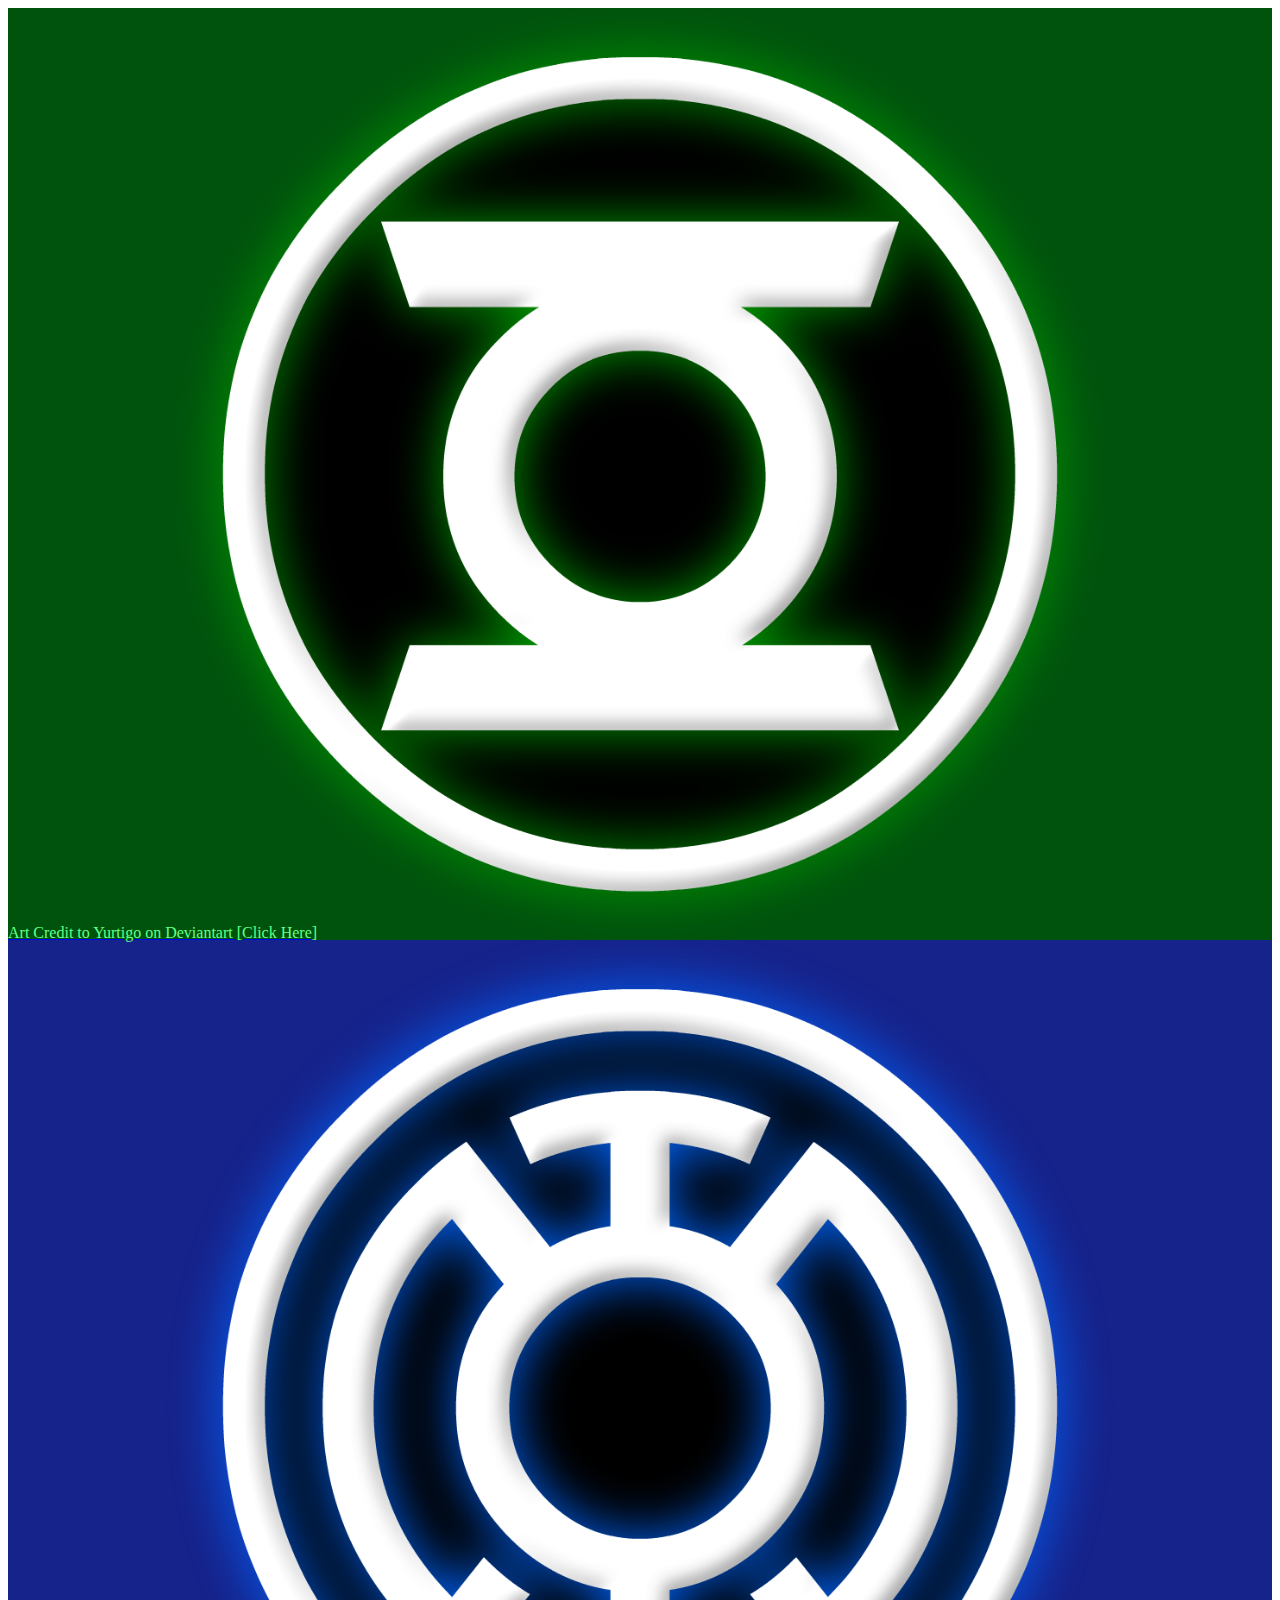
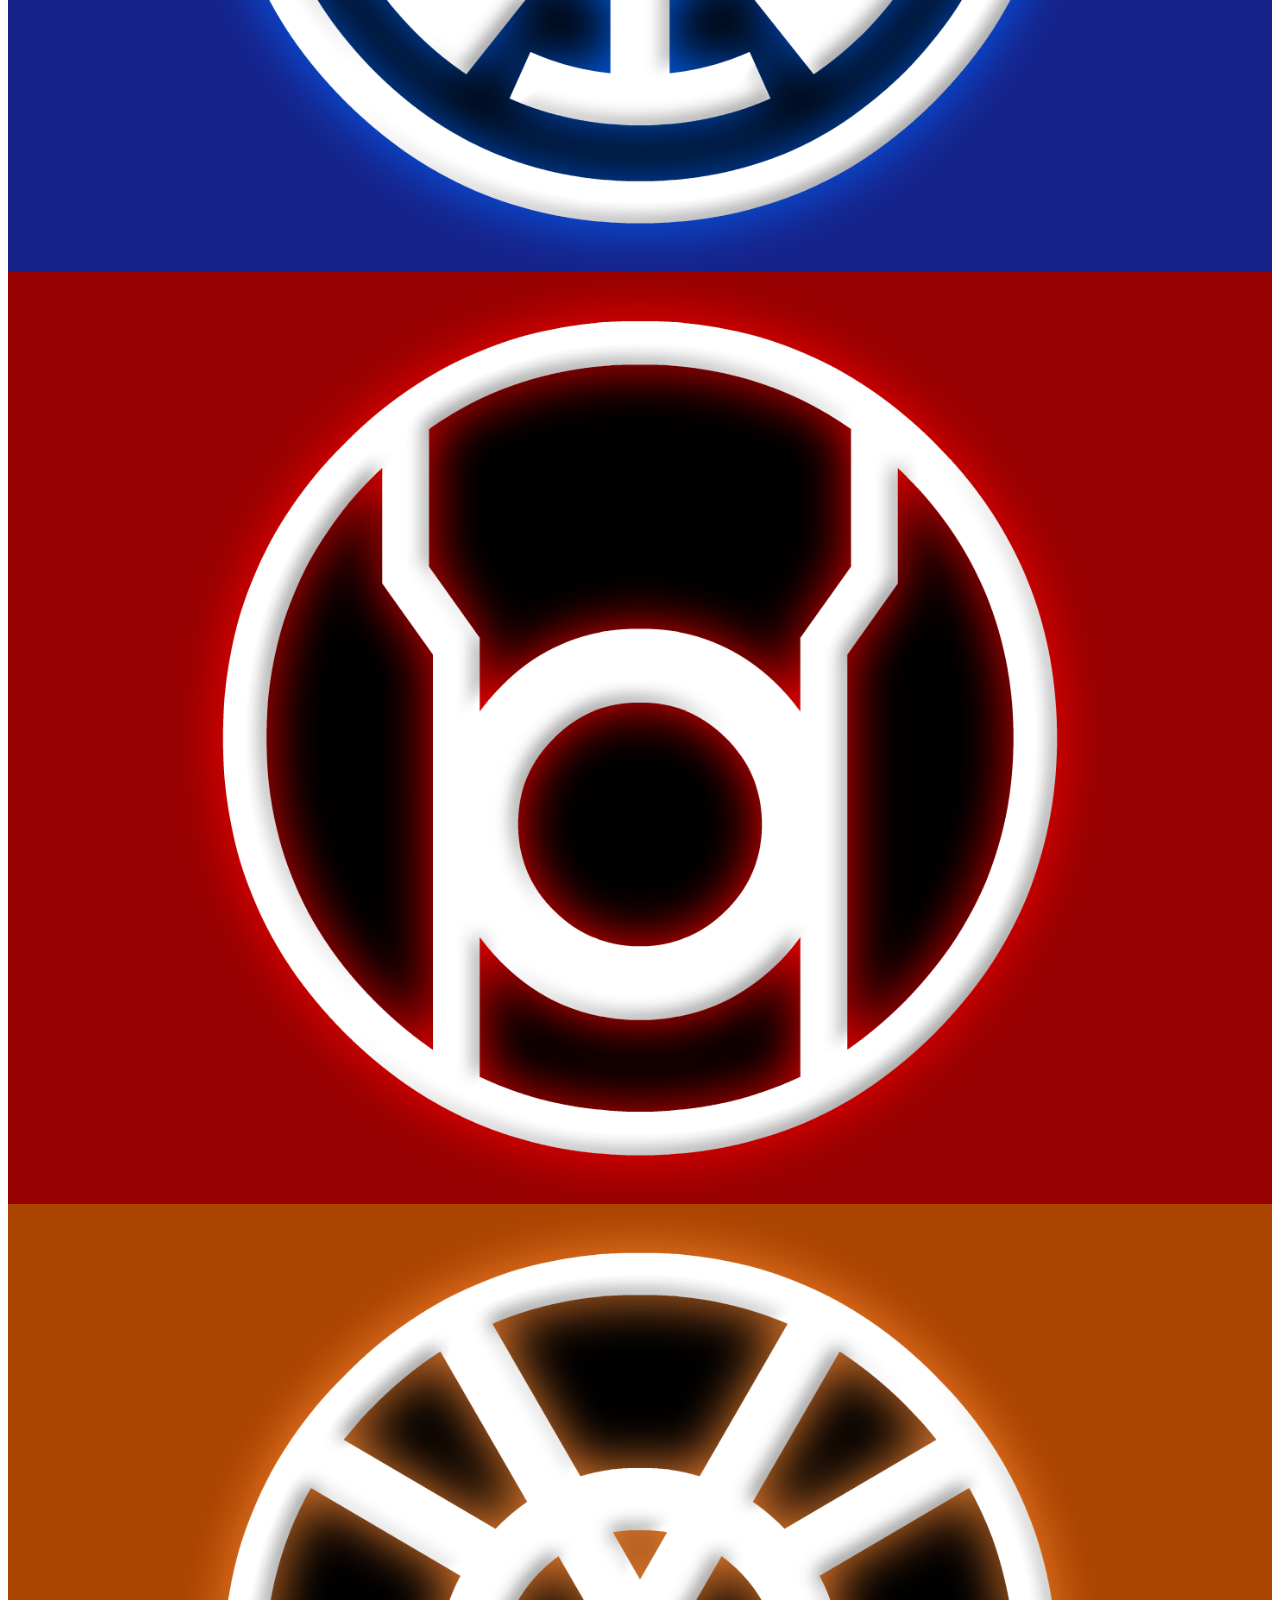
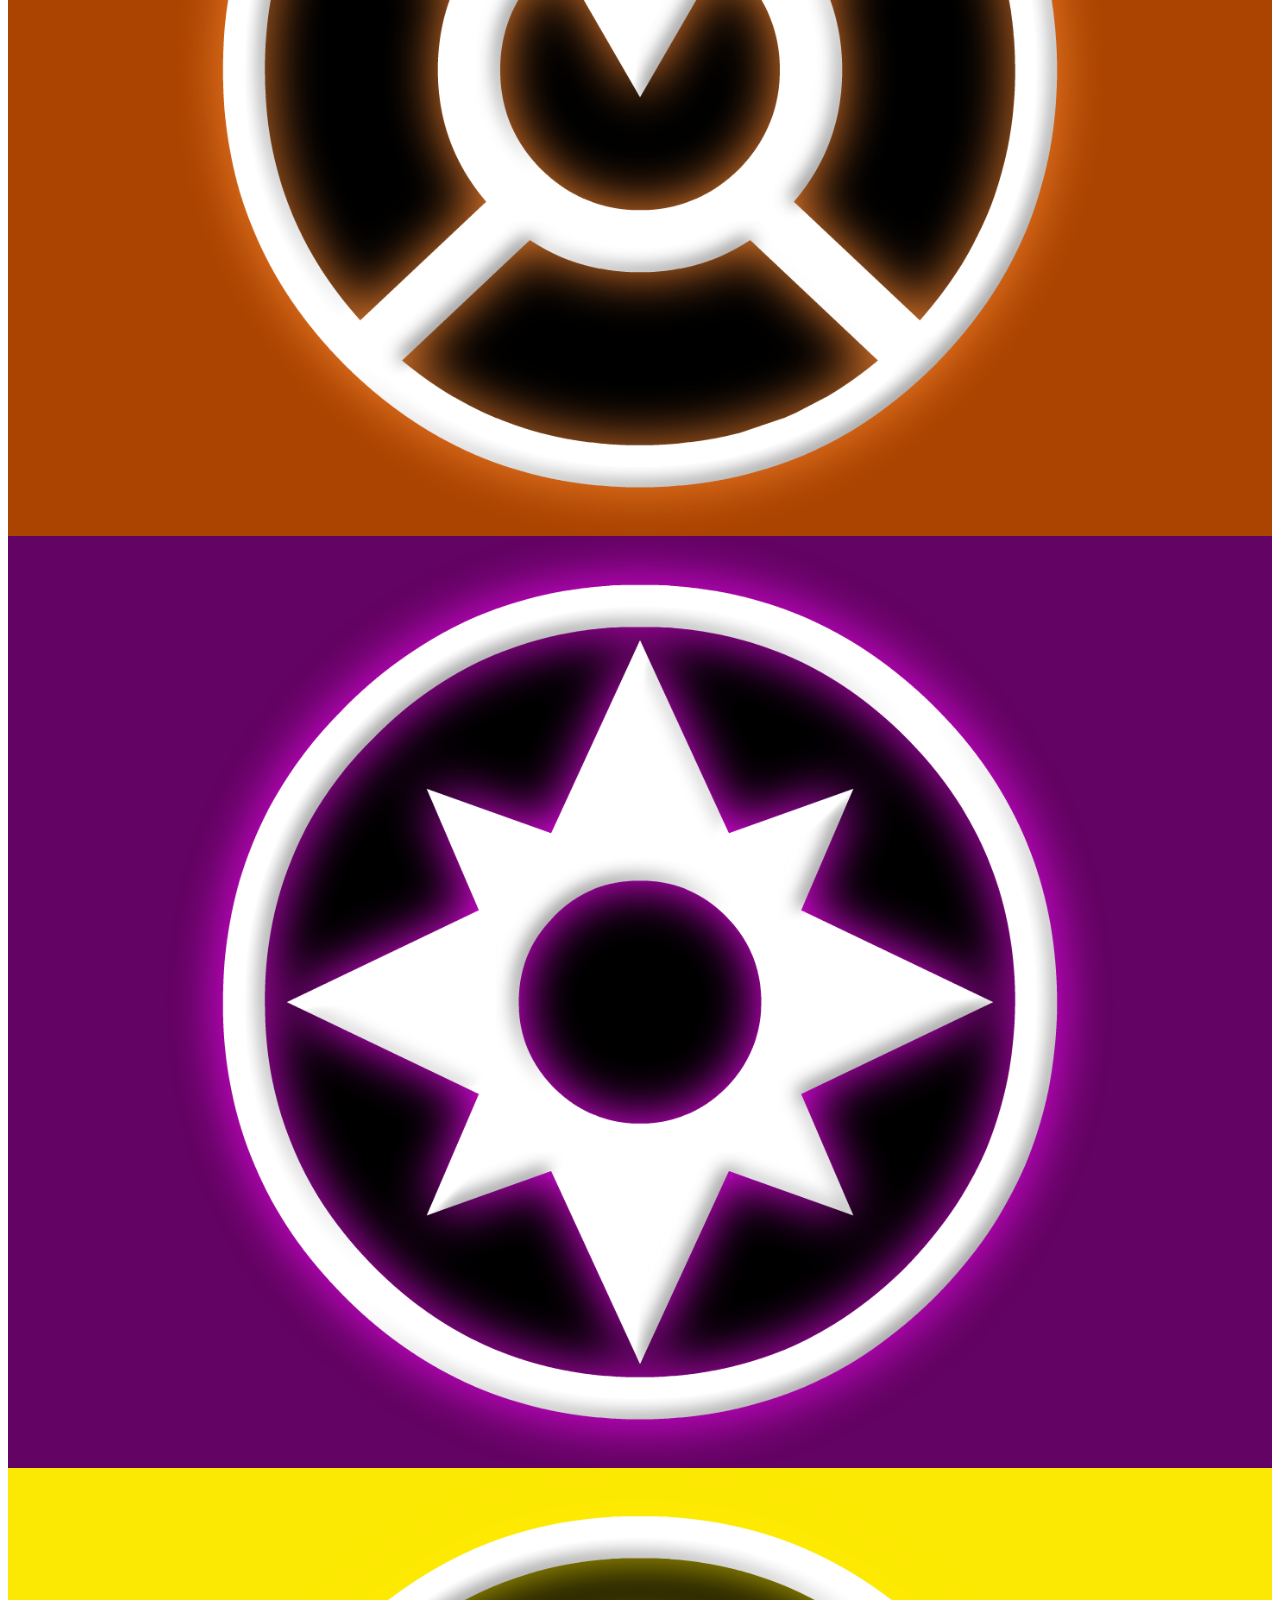
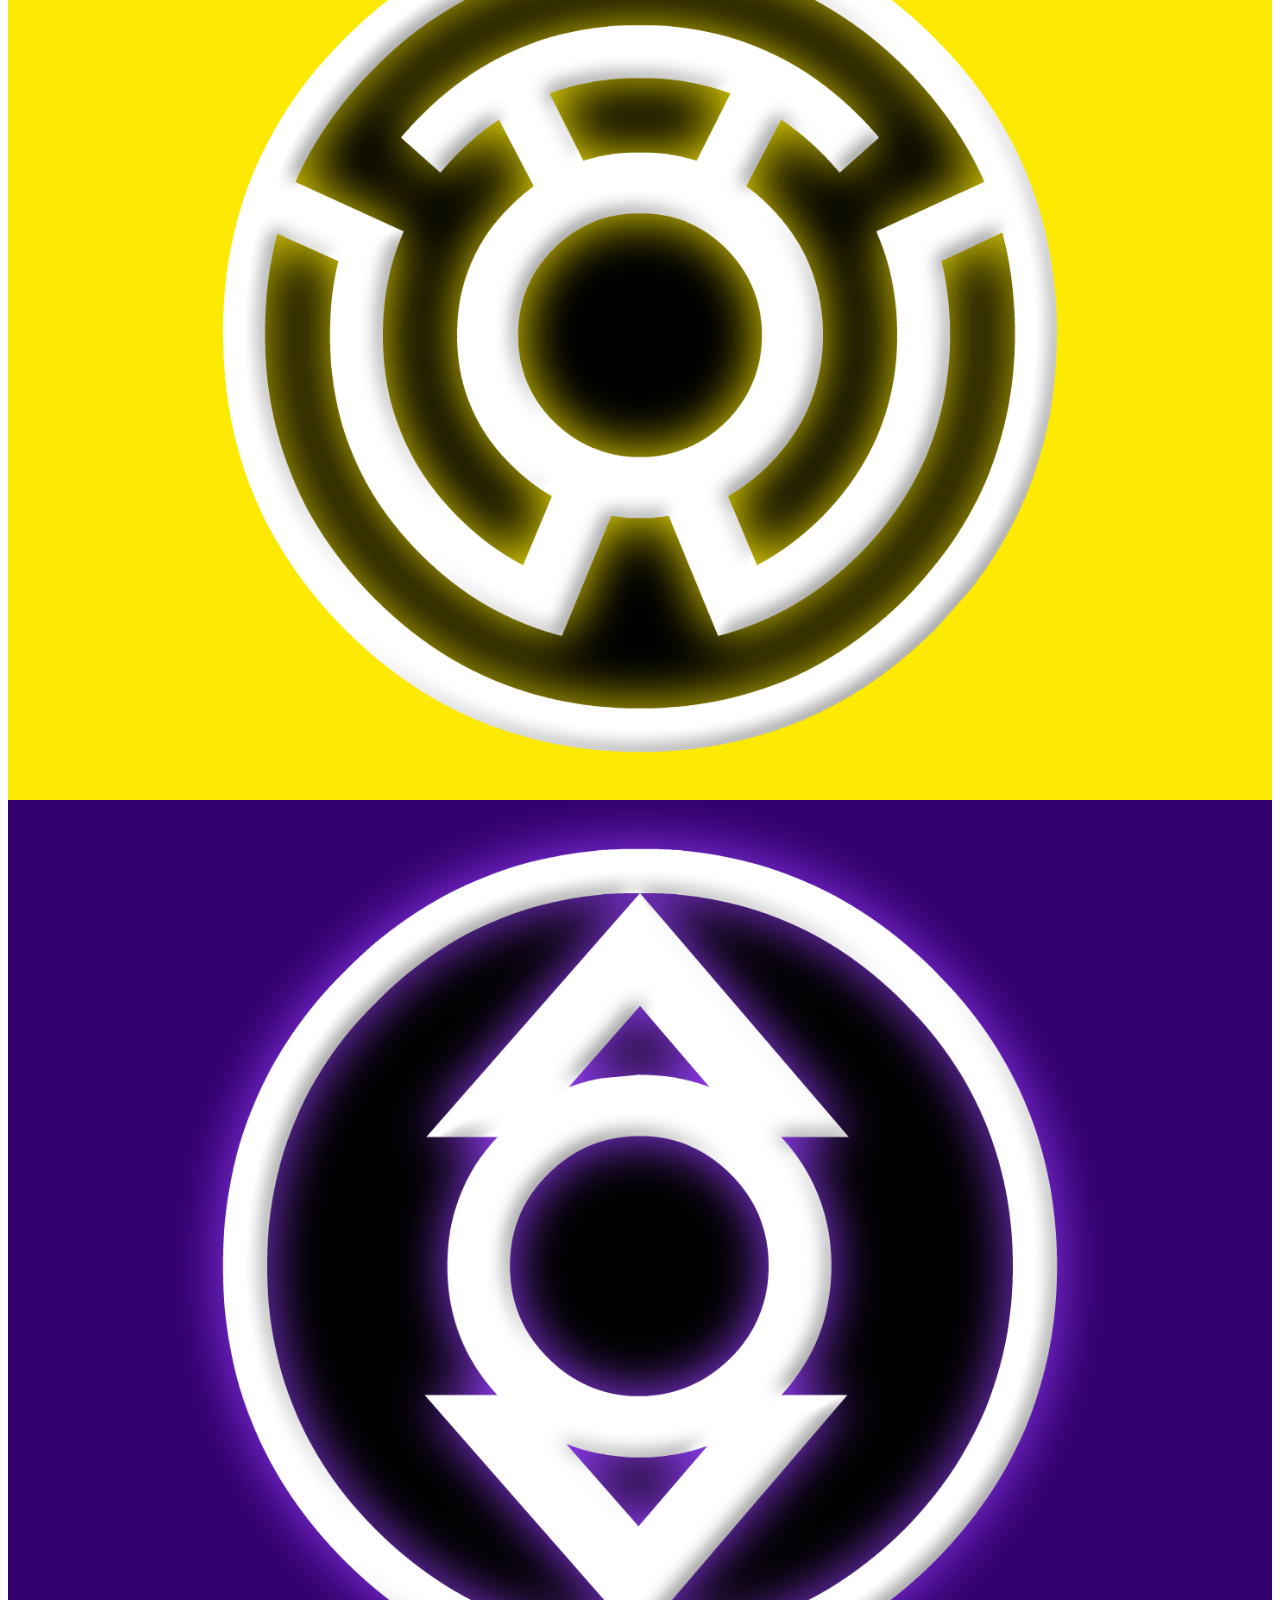
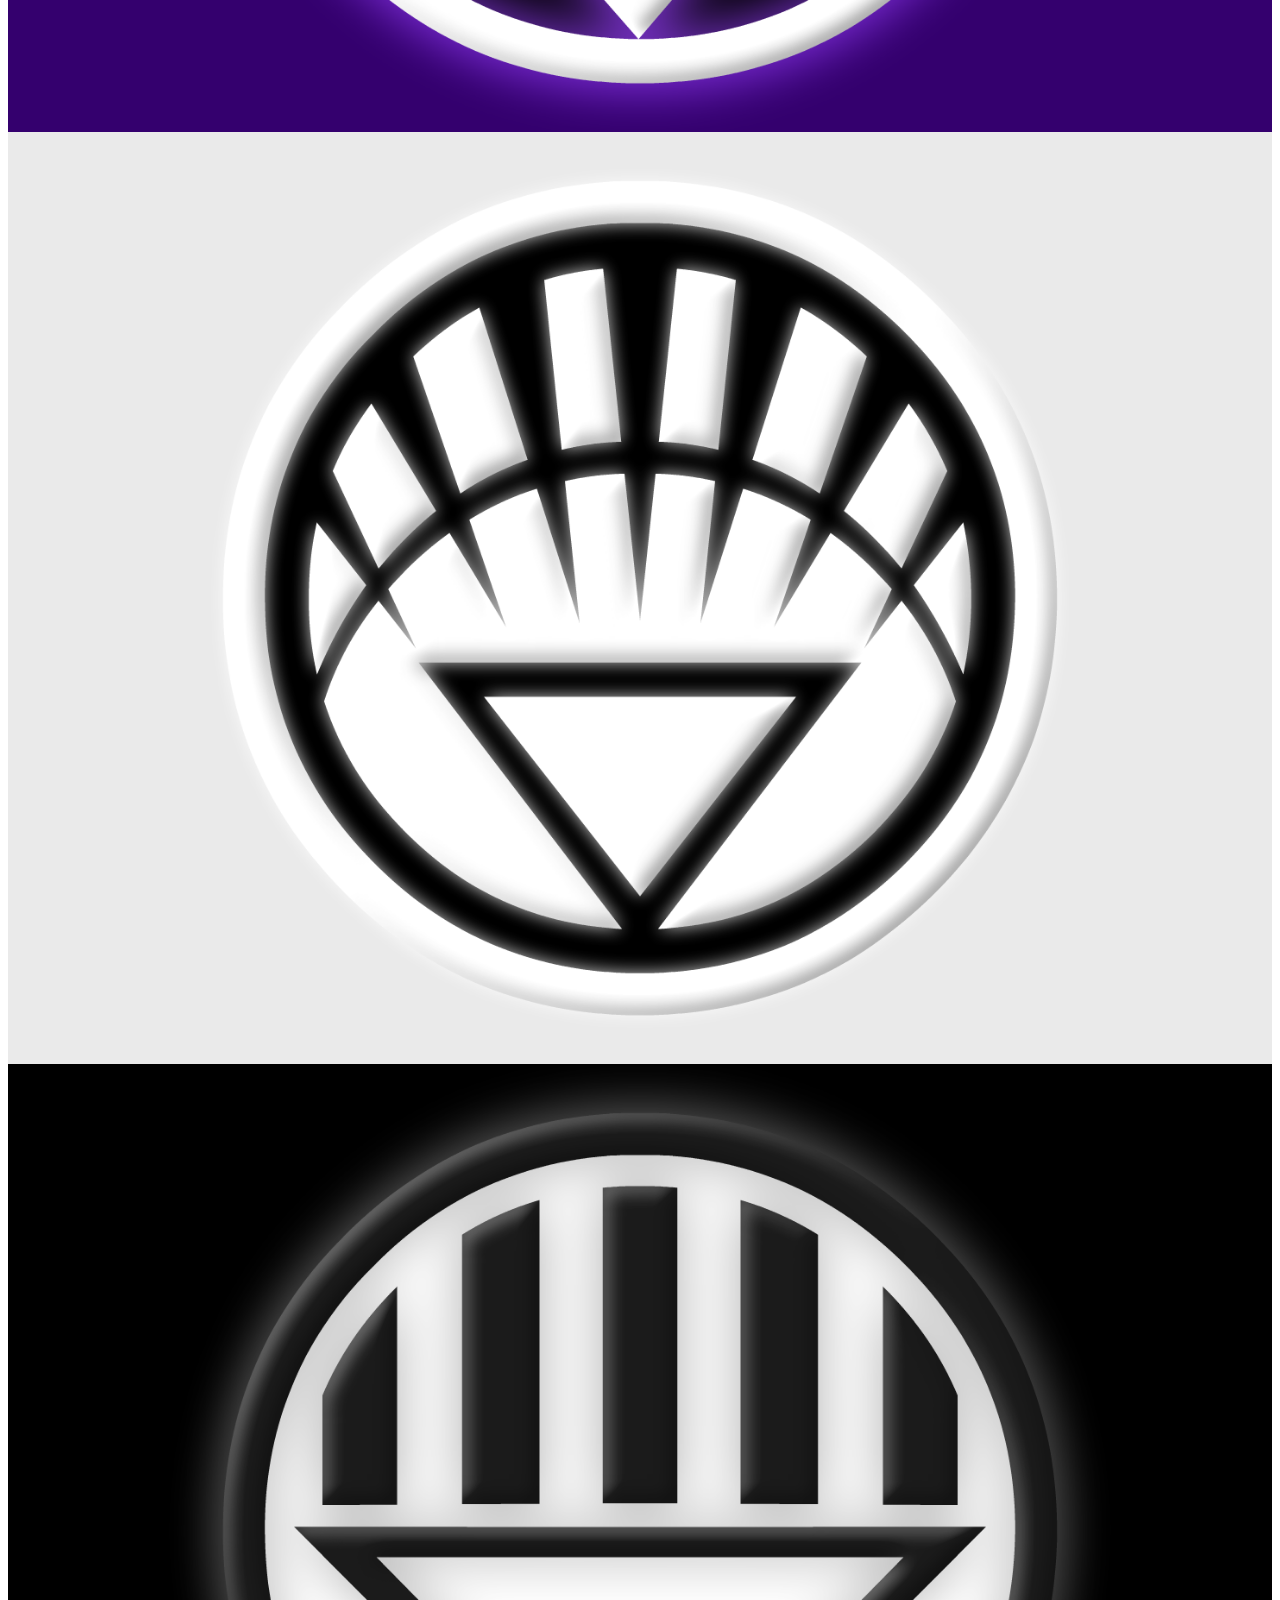
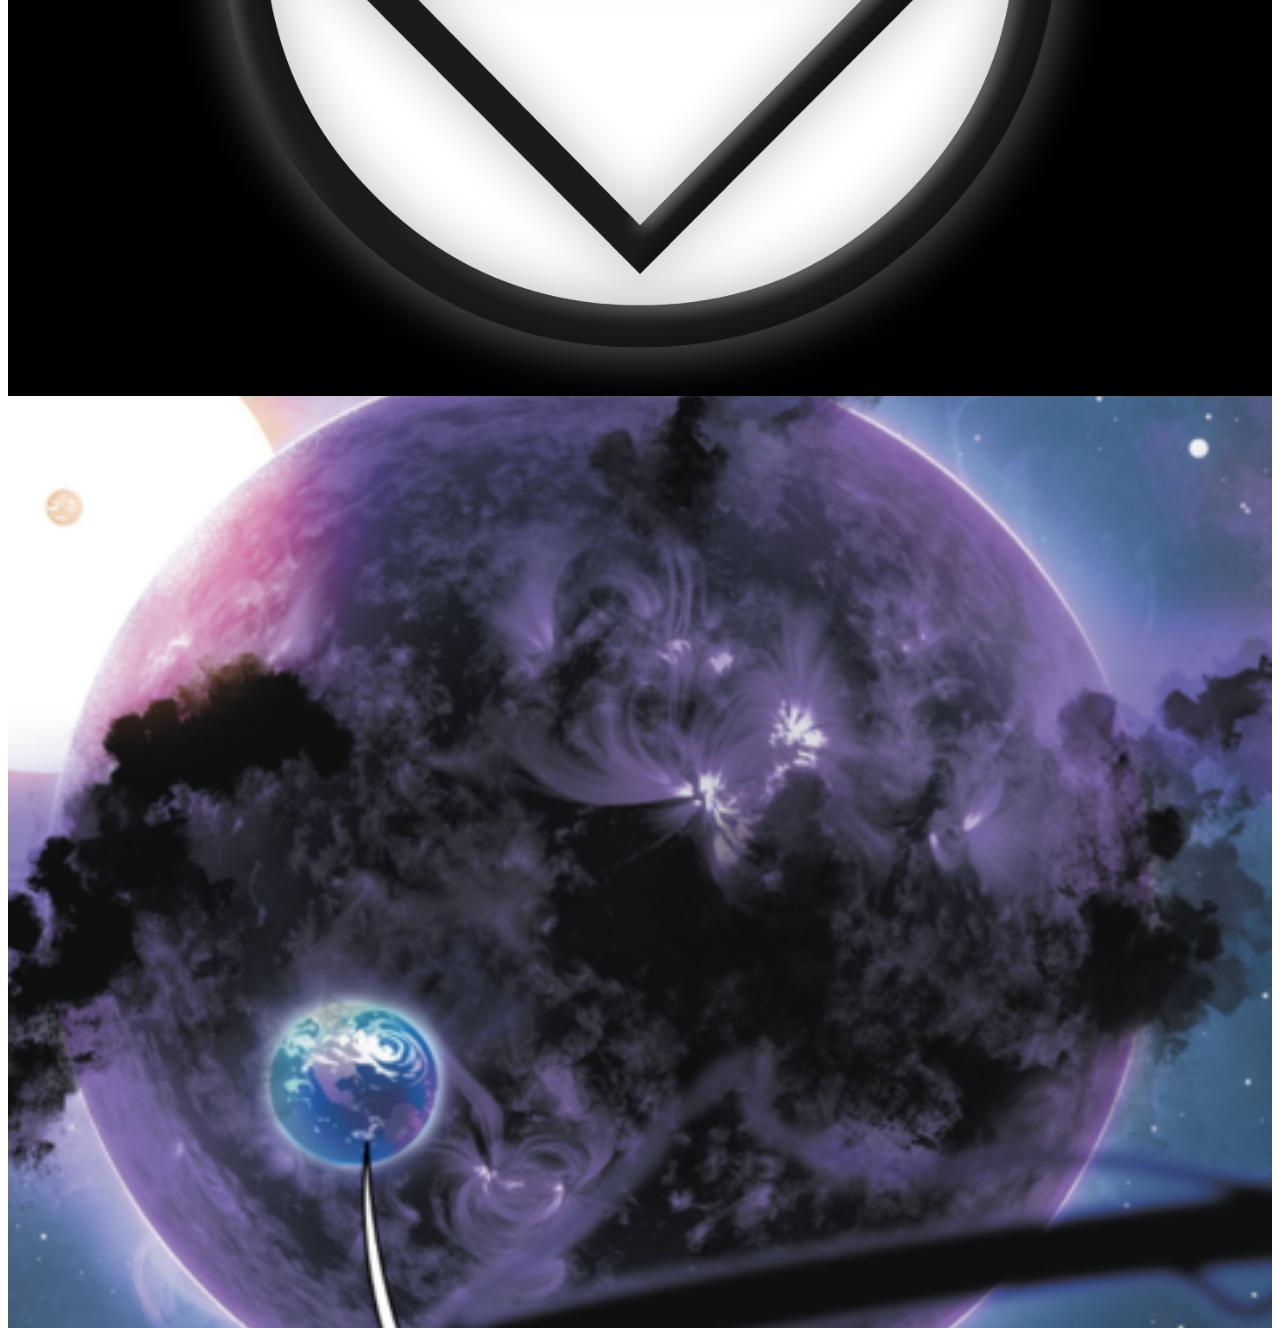
<file: index.html>
<!doctype html>
<html>
<head>
<meta charset="utf-8">
<title>The Lantern Core</title>
	 <link rel="stylesheet" href="styles.css">
</head>

<body>
  <div class="row expand-column-wrapper">
  <div class="column">
	  <a href="will/greenlantern.html"><img alt="Will" src="images/CoreWill.png" class="expand-column-content" style="width: 300px"></a>
	  </div>
  <div class="column">
 <a href="hope/bluelanterns.html"><img alt="Hope"src="images/CoreHope.png" class="expand-column-content" style="width: 300px"></a>
  </div>
  <div class="column">
    <a href="rage/redlantern.html"><img alt="Rage" src="images/CoreRage.png" class="expand-column-content" style="width: 300px"></a>
  </div>
  <div class="column">
    <a href="greed/orangelanterns.html"><img alt="Greed" src="images/CoreGreed.png" class="expand-column-content" style="width: 300px"></a>
  </div>
  <div class="column">
    <a href="love/pinklanterns.html"><img alt="Love" src="images/CoreLove.png" class="expand-column-content" style="width: 300px"></a>
  </div>
	<div class="column">
    <a href="fear/yellowlanterns.html"><img alt="Fear" src="images/CoreFear.png" class="expand-column-content" style="width: 300px"></a>
  </div>
	<div class="column">
    <a href="compassion/indigolanterns.html"><img alt="Compassion" src="images/CoreCompassion.png" class="expand-column-content" style="width: 750px"></a>
  </div>
	<div class="column">
    <a href="life/whitelantern.html"><img alt="Life" src="images/CoreLife.png" class="expand-column-content" style="width: 300px"></a>
  </div>
	<div class="column">
    <a href="death/blacklanterns.html"><img alt="Death" src="images/CoreDeath.png" class="expand-column-content" style="width: 300px"></a><br>
  </div>
	  	<div class="column">
		
			<center><img alt="Umbrax1" src="images/CoreUmbraxText.png" class="expand-column-content" style="width: 300px"><br>
			<a href="umbrax/Ultravioletlanterns.html"><img alt="Umbrax2" src="images/CoreUmbrax.png" class="expand-column-content" style="width: 500px"></a></center>
	  </div>
	
  </div>
	<a href="https://www.deviantart.com/yurtigo"><p style="color: #63FF88">Art Credit to Yurtigo on Deviantart [Click Here]</p></a>

	
	


</body>
</html>
</file>
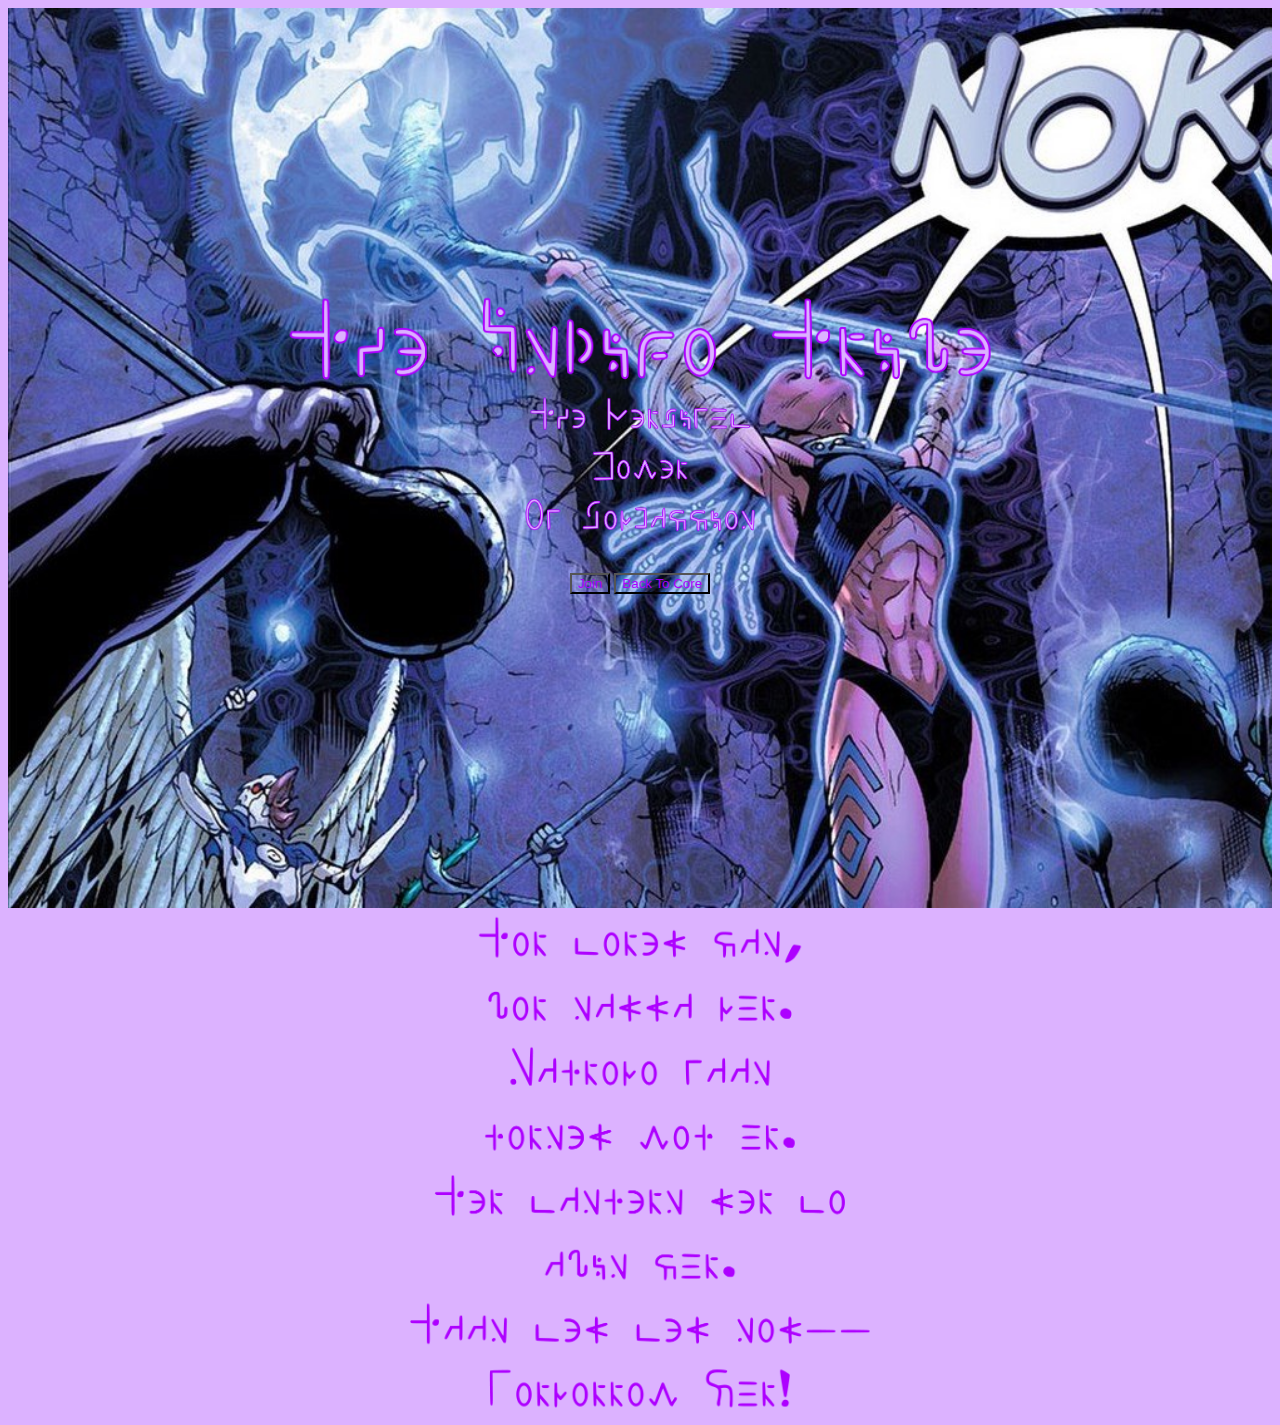
<file: compassion/indigolanterns.html>
<!doctype html>
<html>
<head>
<meta charset="utf-8">
<title>Indigo Tribe</title>
	<link rel="stylesheet" href="../compassion/styles.css">
</head>

<body style="background: #DCB2FF">
	<div class="hero-full-screen">

  <div class="top-content-section">
    <div class="top-bar">
    </div>
  </div>

  <div class="middle-content-section">
   <img src="Compassiontitle.png" style="width: 750px"><br>
	  <img src="Compassionsub.png" style="width: 300px; padding-bottom: 30px"><br>
    <a href="https://dc.fandom.com/wiki/Indigo_Tribe"><button class="button large" style="color: #AD00FF">Join</button></a>
    <a href="../index.html"><button class="button large" style="color: #AD00FF">Back To Core</button></a>
  </div>

  <div class="bottom-content-section" data-magellan data-threshold="0">
  
  </div>

</div>

<div id="main-content-section" data-magellan-target="main-content-section">
	<center><img src="CompassionOath.png" style= "height: 500px; padding-top: 5px"></center>
</div>


</body>
</html>
</file>
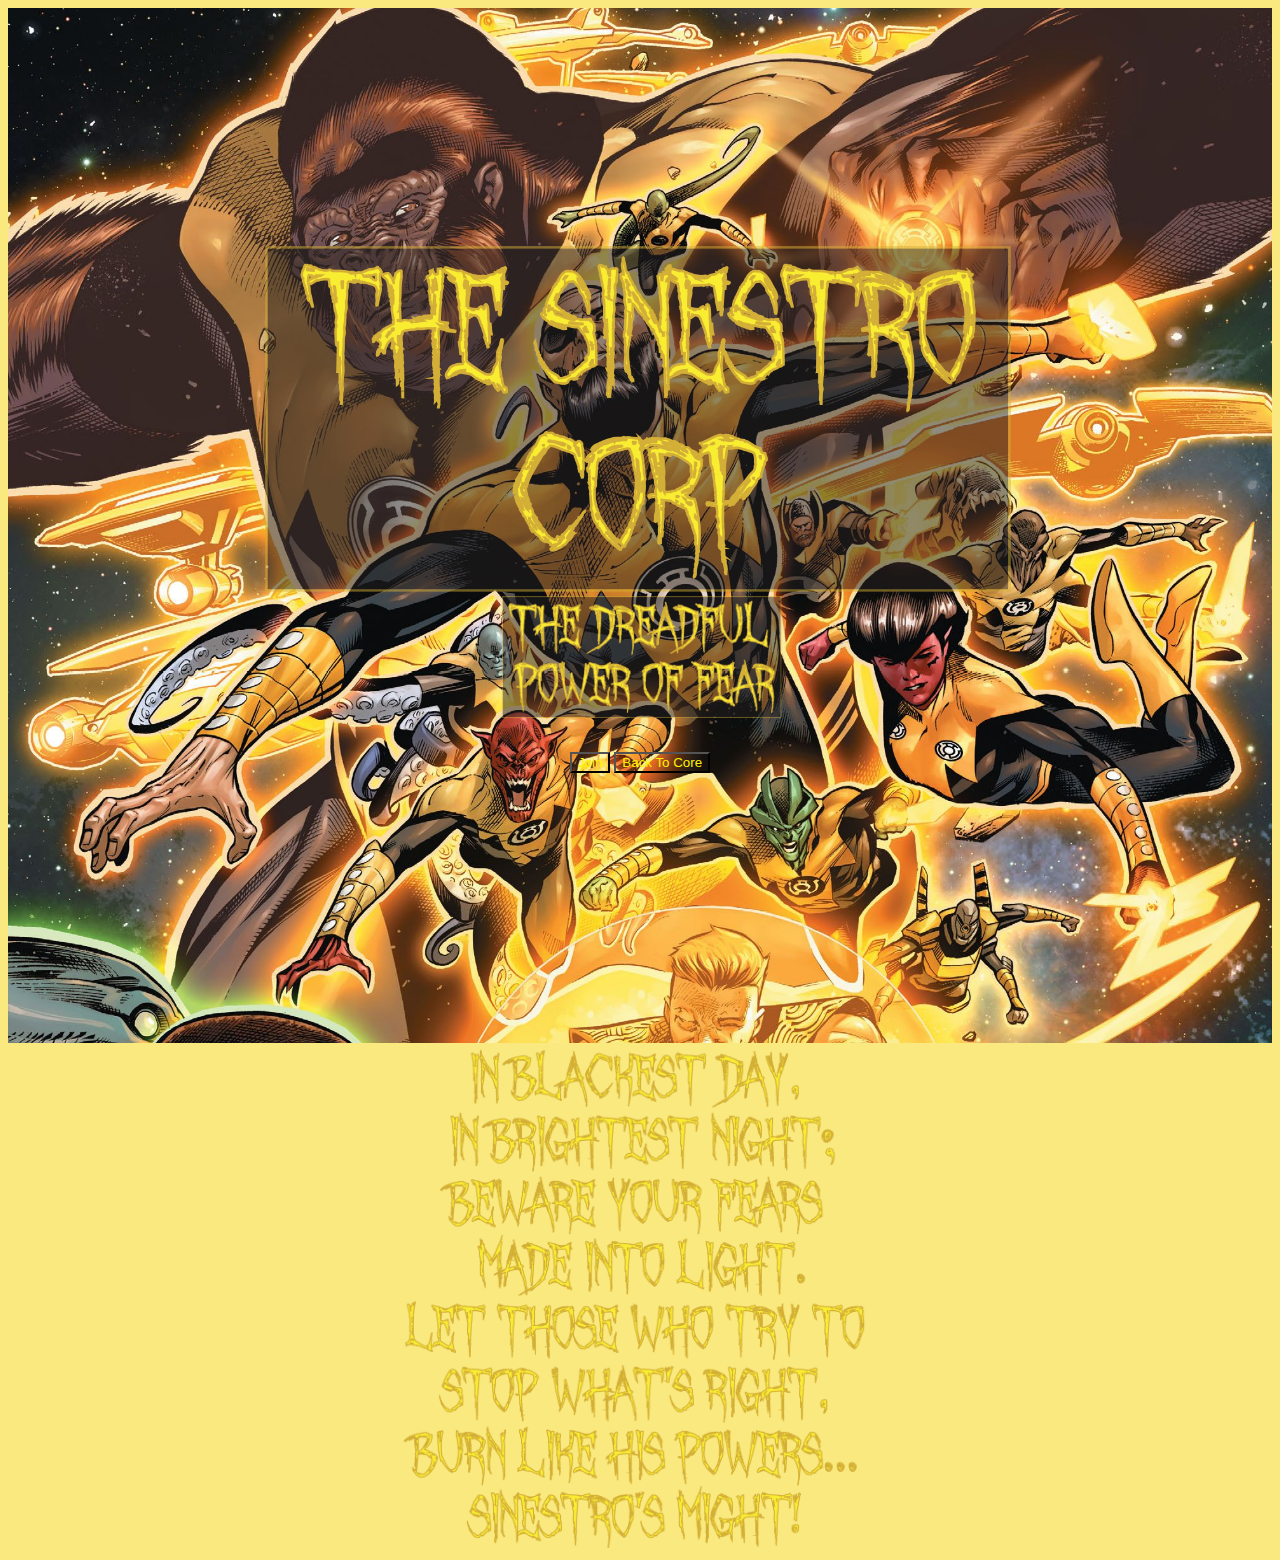
<file: fear/yellowlanterns.html>
<!doctype html>
<html>
<head>
<meta charset="utf-8">
<title>Sinestro Corps</title>
	<link rel="stylesheet" href="../fear/styles.css">
</head>

<body style="background: #F9E97E">
	<div class="hero-full-screen">

  <div class="top-content-section">
    <div class="top-bar">
    </div>
  </div>

  <div class="middle-content-section">
    <img src="FearTitle.png" style="width: 750px"><br>
	  <img src="Fearsub.png" style="width: 300px; padding-bottom: 30px"><br>
   <a href="https://dc.fandom.com/wiki/Sinestro_Corps_(New_Earth)"> <button class="button large" style="color: #FFF200">Join</button></a>
    <a href="../index.html"><button class="button large" style="color: #FFF200" >Back To Core</button></a>
  </div>

  <div class="bottom-content-section" data-magellan data-threshold="0">
  
  </div>

</div>

<div id="main-content-section" data-magellan-target="main-content-section">

	<center><img src="FearOath.png" style= "height: 500px; padding-top: 5px"></center>
</div>


</body>
</html>
</file>
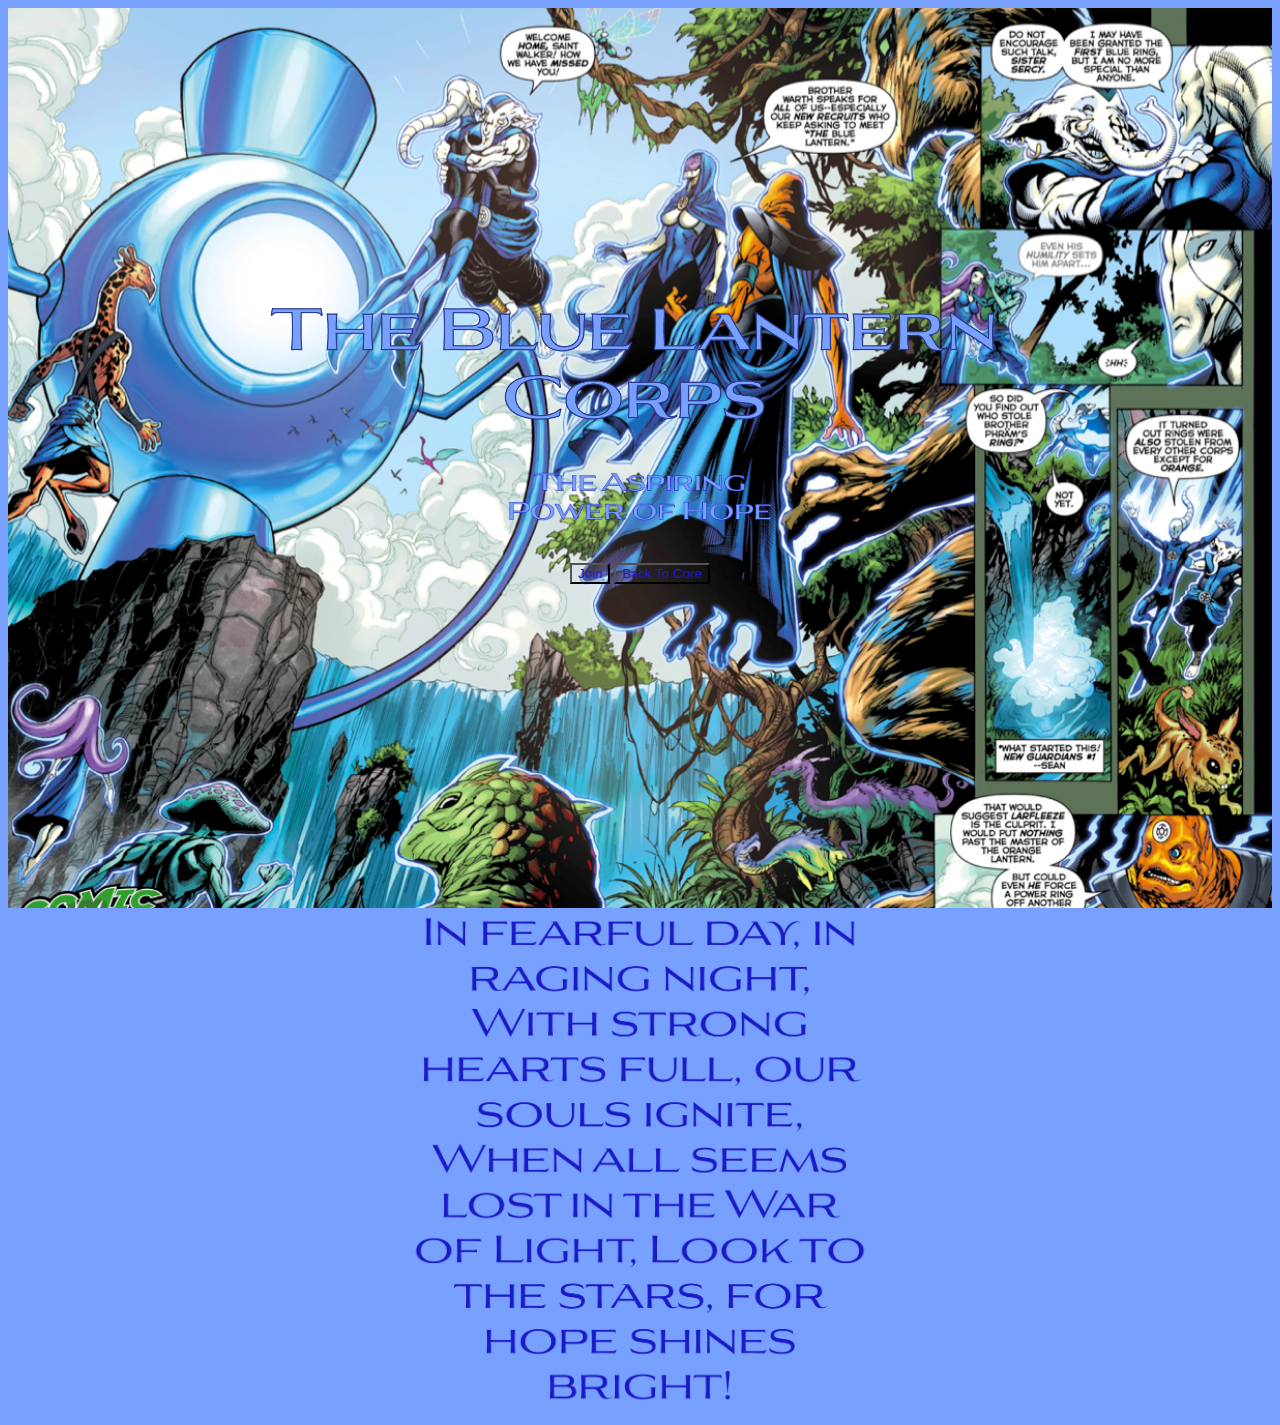
<file: hope/bluelanterns.html>
<!doctype html>
<html>
<head>
<meta charset="utf-8">
<title>Blue Lanterns</title>
	<link rel="stylesheet" href="../hope/styles.css">
</head>

<body style="background: #77A0FF">
	<div class="hero-full-screen">

  <div class="top-content-section">
    <div class="top-bar">
    </div>
  </div>

  <div class="middle-content-section">
     <img src="HopeTitle.png" style="width: 750px"><br>
	  <img src="HopeTitlesub.png" style="width: 300px; padding-bottom: 30px"><br>
   <a href="https://dc.fandom.com/wiki/Blue_Lantern_Corps"> <button class="button large" style="color:#1B1AC7;">Join</button></a>
    <a href="../index.html"><button class="button large" style="color:#1B1AC7;">Back To Core</button></a>
  </div>

  <div class="bottom-content-section" data-magellan data-threshold="0">
  
  </div>

</div>

<div id="main-content-section" data-magellan-target="main-content-section">
	<center><img src="HopeOath.png" style= "height: 500px; padding-top: 5px"></center>
</div>


</body>
</html>
</file>
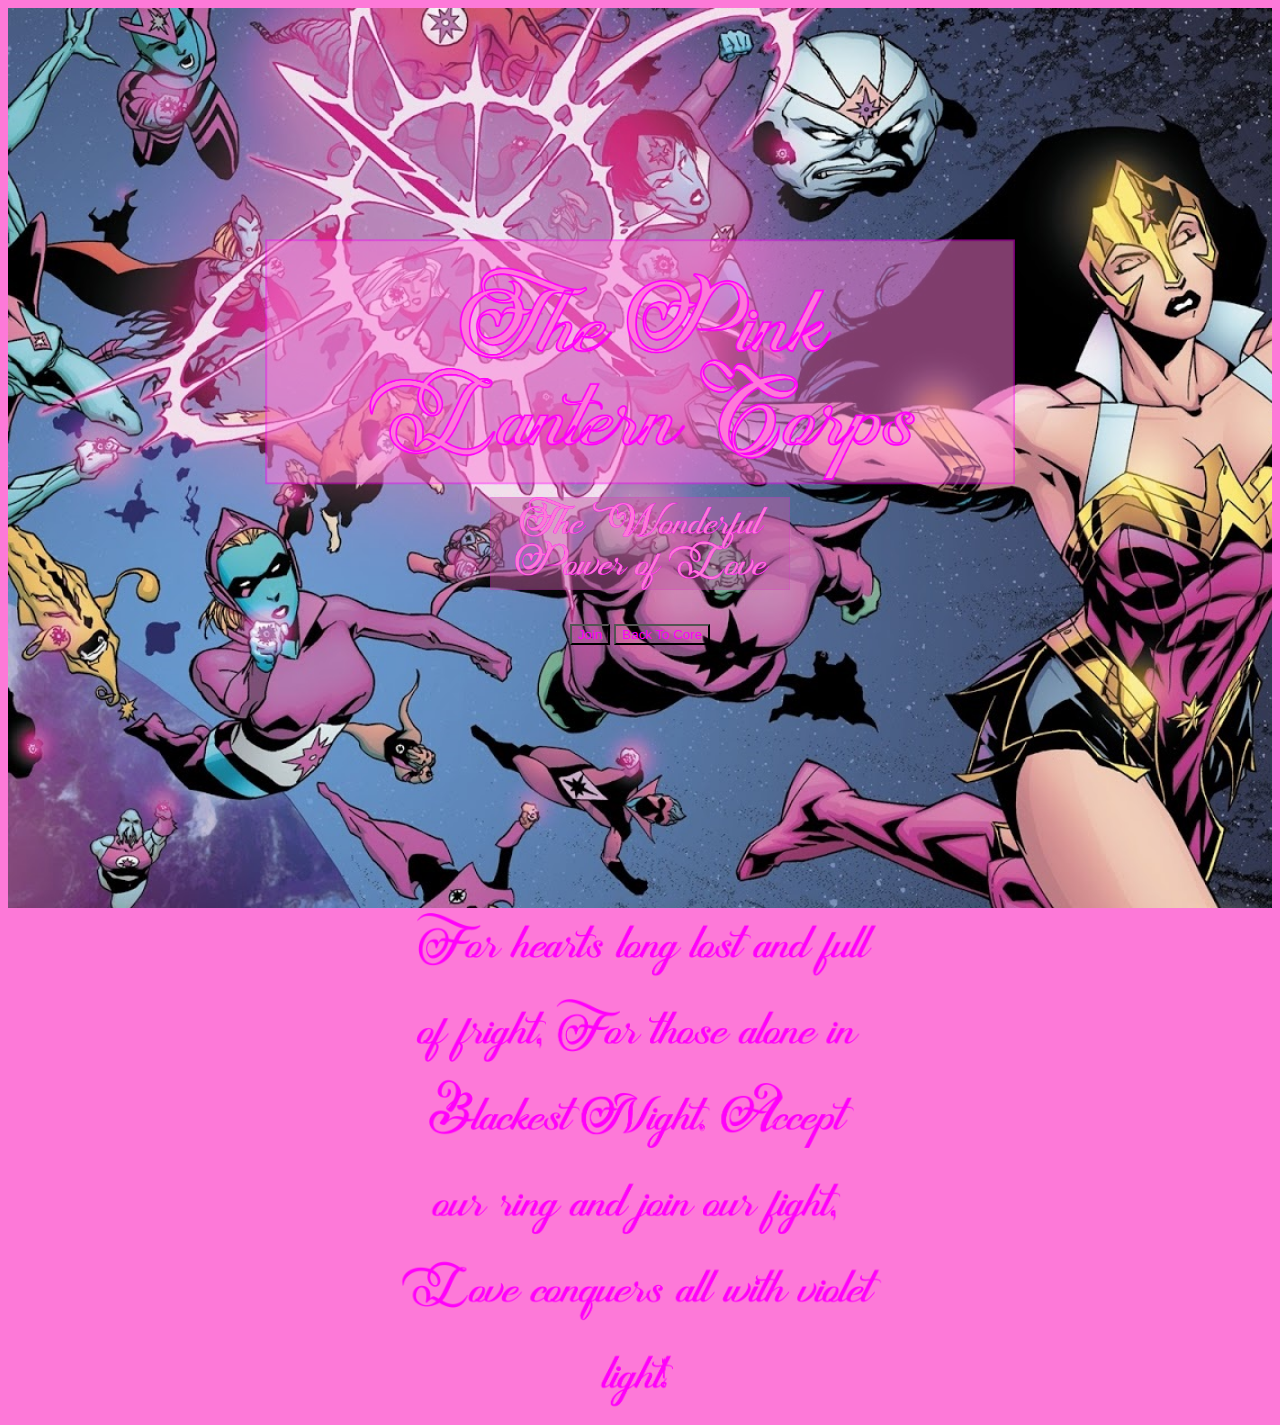
<file: love/pinklanterns.html>
<!doctype html>
<html>
<head>
<meta charset="utf-8">
<title>Star Saphire Corps</title>
	<link rel="stylesheet" href="../love/styles.css">
</head>

<body style="background: #FD79D8">
	<div class="hero-full-screen">

  <div class="top-content-section">
    <div class="top-bar">
    </div>
  </div>

  <div class="middle-content-section">
   <img src="Lovetitle.png" style="width: 750px"><br>
	  <img src="Lovesub.png" style="width: 300px; padding-bottom: 30px"><br>
    <a href="https://dc.fandom.com/wiki/Star_Sapphire_Corps_(New_Earth)"><button class="button large" style="color: #FF00FA">Join</button></a>
    <a href="../index.html"><button class="button large" style="color: #FF00FA">Back To Core</button></a>
  </div>

  <div class="bottom-content-section" data-magellan data-threshold="0">
  
  </div>

</div>

<div id="main-content-section" data-magellan-target="main-content-section">

	<center><img src="LoveOath.png" style= "height: 500px; padding-top: 5px"></center>
</div>


</body>
</html>
</file>
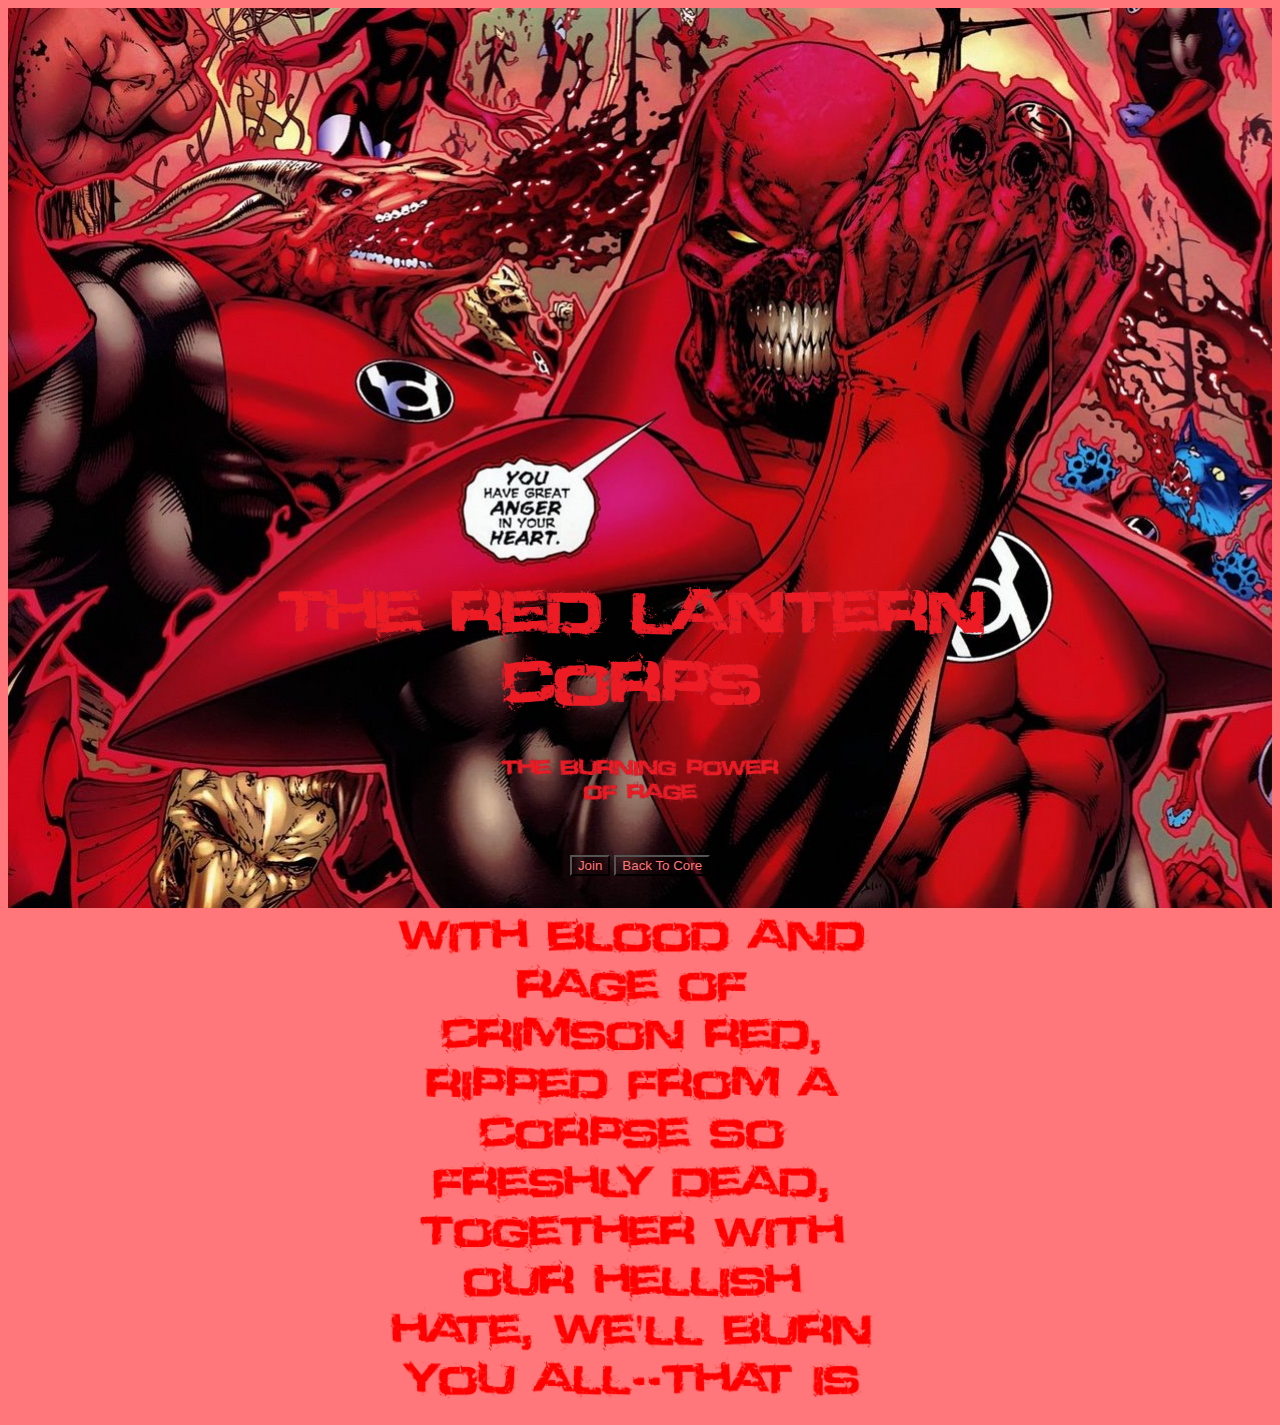
<file: rage/redlantern.html>
<!doctype html>
<html>
<head>
<meta charset="utf-8">
<title>Red Lanterns</title>
	<link rel="stylesheet" href="../rage/styles.css">
</head>

<body style="background: #FF777A">
	<div class="hero-full-screen">

  <div class="top-content-section">
    <div class="top-bar">
    </div>
  </div>

  <div class="middle-content-section">
   <div class="middle-content-section">
   <img src="ragetitle.png" style="width: 750px"><br>
	  <img src="ragesub.png" style="width: 500px; padding-bottom: 30px"><br>
    <a href="https://dc.fandom.com/wiki/Red_Lantern_Corps"><button class="button large" style="color: #FF777A">Join</button></a>
    <a href="../index.html"><button class="button large" style="color: #FF777A">Back To Core</button></a>
  </div>

  <div class="bottom-content-section" data-magellan data-threshold="0">
  
  </div>

</div>
	</div>

<div id="main-content-section" data-magellan-target="main-content-section">
	<center><img src="RageOath.png" style= "height: 500px; padding-top: 5px"></center>
</div>


</body>
</html>
</file>
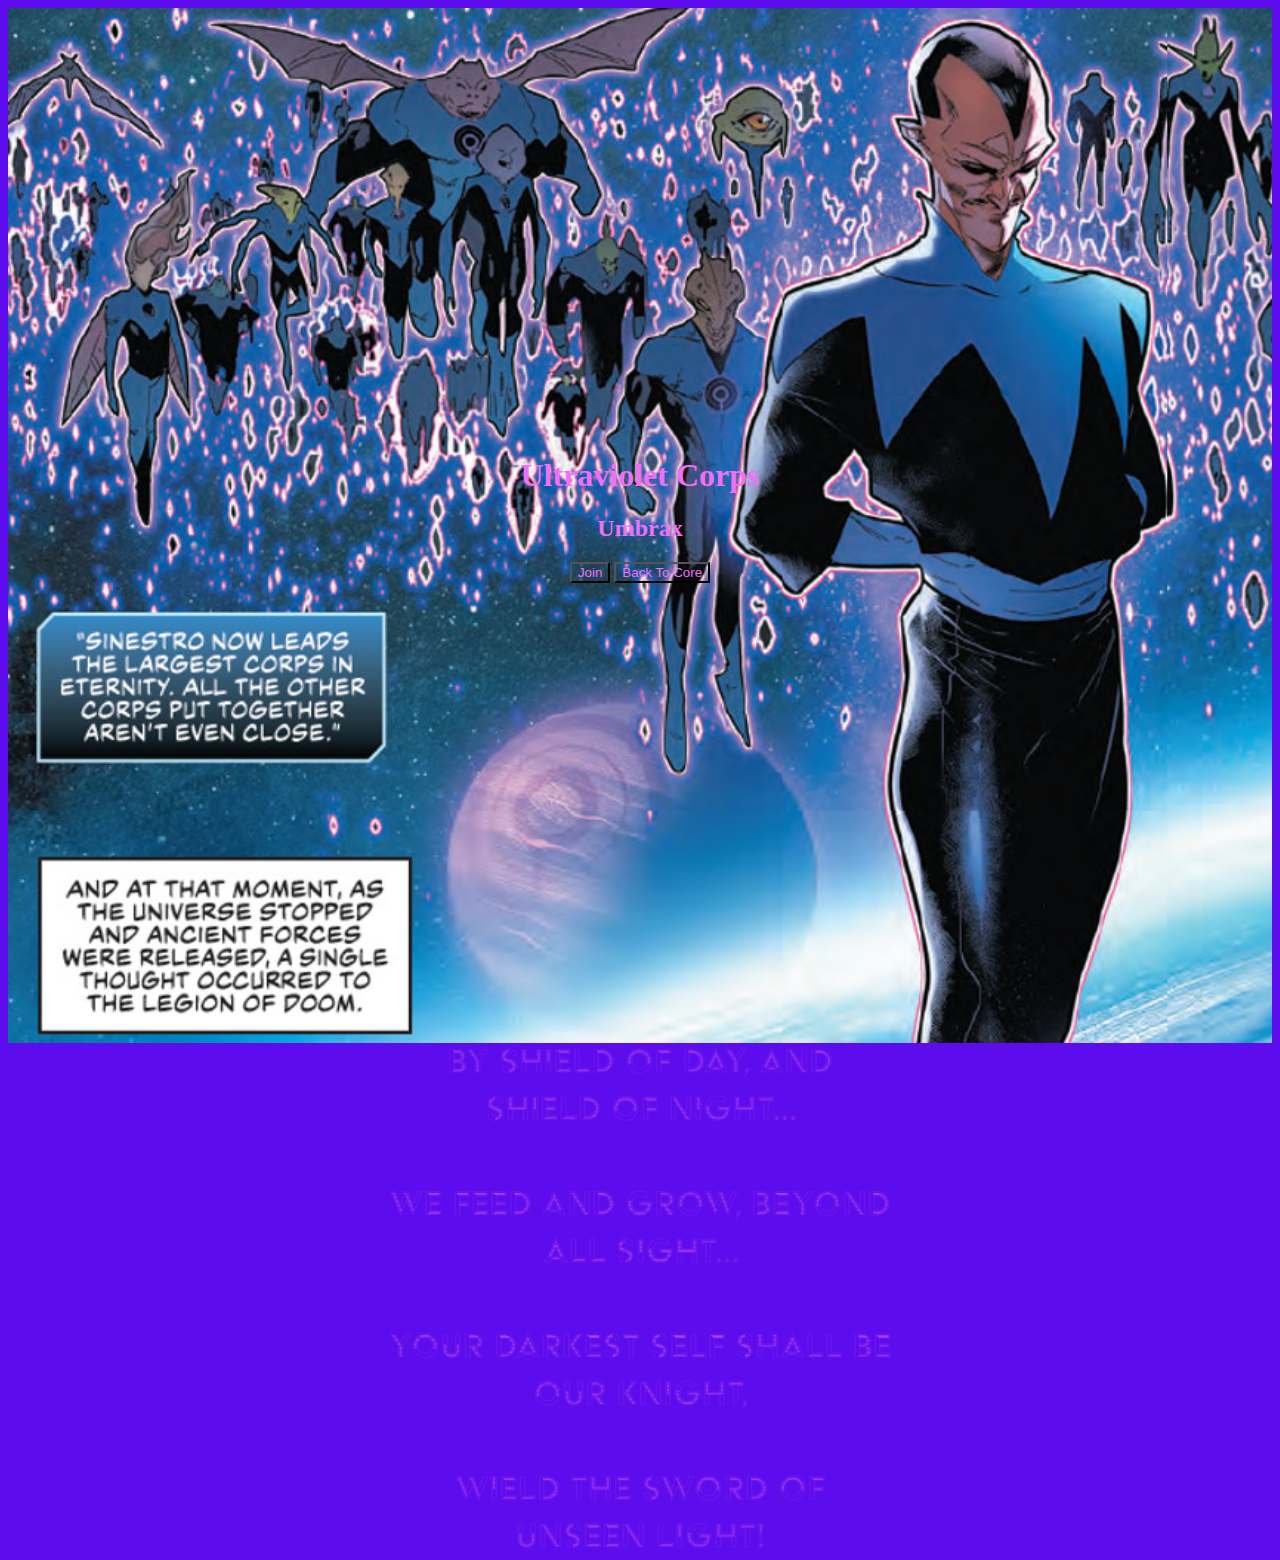
<file: umbrax/Ultravioletlanterns.html>
<!doctype html>
<html>
<head>
<meta charset="utf-8">
<title>Ultraviolet Corps</title>
	<link rel="stylesheet" href="../umbrax/styles.css">
</head>

<body style="background: #5D0CED">
	<div class="hero-full-screen">

  <div class="top-content-section">
    <div class="top-bar">
    </div>
  </div>

  <div class="middle-content-section">
    <h1 style="color: #EF70F5"> Ultraviolet Corps</h1>
	  <h2 style="color: #EF70F5">Umbrax</h2>
   <a href="https://dc.fandom.com/wiki/Ultraviolet_Corps_(Prime_Earth)"> <button class="button large" style="color: #EF70F5">Join</button></a>
    <a href="../index.html"><button class="button large" style="color: #EF70F5" >Back To Core</button></a>
  </div>

  <div class="bottom-content-section" data-magellan data-threshold="0">
  
  </div>

</div>

<div id="main-content-section" data-magellan-target="main-content-section">

	<center><img style=" height: 500px; padding-top: 5px" src="UmbraxOath.png"></center>
</div>


</body>
</html>
</file>
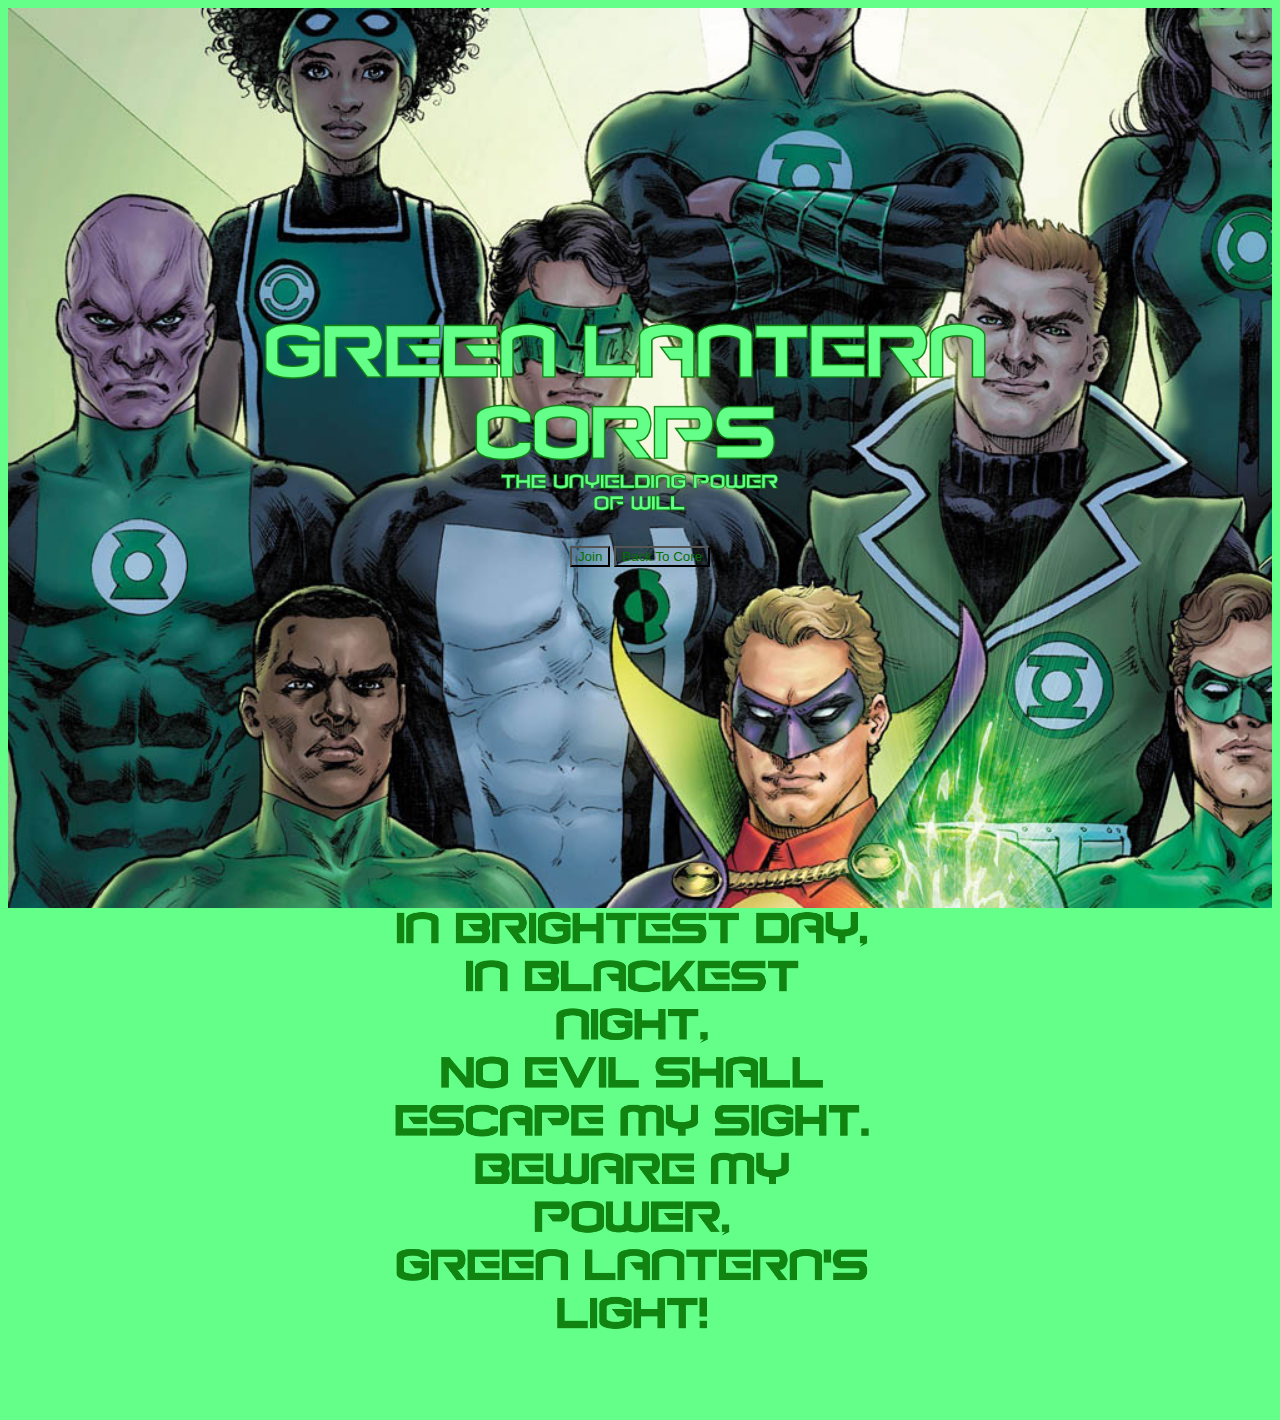
<file: will/greenlantern.html>
<!doctype html>
<html>
<head>
<meta charset="utf-8">
<title>Green Lanterns</title>
	<link rel="stylesheet" href="../will/styles.css">
</head>

<body style="background: #63FF88">
	<div class="hero-full-screen">

  <div class="top-content-section">
    <div class="top-bar">
    </div>
  </div>

  <div class="middle-content-section">
   <img src="GreenLantern-01.png" style="width: 750px"><br>
	  <img src="GreenLanternsub.png" style="width: 300px; padding-bottom: 30px"><br>
    <a href="https://dc.fandom.com/wiki/Green_Lantern"><button class="button large" style="color: #047000">Join</button></a>
    <a href="../index.html"><button class="button large" style="color: #047000">Back To Core</button></a>
  </div>

  <div class="bottom-content-section" data-magellan data-threshold="0">
  
  </div>

</div>

<div id="main-content-section" data-magellan-target="main-content-section">

	<center><img style=" height: 500px" src="WillOath.png"></center>
</div>


</body>
</html>
</file>
<file: styles.css>
@charset "utf-8";

.expand-column-wrapper {
  height: 100vh;
  max-wdtih: 75rem;
}

.p {
	font-size: 20px;
}

.body{
	background-color: #000000;
	margin: 0px;
}
	
.expand-column-wrapper .column {
  padding: 1rem;
  transition: all 0.5s ease-in-out;
  display: -webkit-flex;
  display: -ms-flexbox;
  display: flex;
  -webkit-align-items: center;
      -ms-flex-align: center;
          align-items: center;
  -webkit-justify-content: center;
      -ms-flex-pack: center;
          justify-content: center;
}

.expand-column-wrapper .column:hover {
  -webkit-flex-basis: 40%;
      -ms-flex-preferred-size: 40%;
          flex-basis: 40%;
}

.expand-column-wrapper .column:hover .expand-column-content {
  opacity: 1;
}

.expand-column-wrapper .expand-column-content {
  color: #fefefe;
  font-weight: bold;
  opacity: 0;
  transition: all 0.5s ease-in-out;
}

@media screen and (max-width : 99.562em ){
  .expand-column-wrapper {
    -webkit-flex-direction: column;
        -ms-flex-direction: column;
            flex-direction: column;
  }
}

.expand-column-wrapper .column:nth-of-type(1) {
	background: url("images/will.png") center center no-repeat;
  height: 100vh;
  background-size: cover;
	font-size: 16px;
}

.expand-column-wrapper .column:nth-of-type(2) {
  background: url("images/hope.png") center center no-repeat;
  height: 100vh;
  background-size: cover;
		font-size: 16px;
}

.expand-column-wrapper .column:nth-of-type(3) {
  background: url("images/rage.png") center center no-repeat;
  height: 100vh;
  background-size: cover;
		font-size: 16px;
}

.expand-column-wrapper .column:nth-of-type(4) {
  background: url("images/greed.png") center center no-repeat;
  height: 100vh;
  background-size: cover;
		font-size: 16px;
}

.expand-column-wrapper .column:nth-of-type(5) {
  background: url("images/love.png") center center no-repeat;
  height: 100vh;
  background-size: cover;
		font-size: 16px;
}

.expand-column-wrapper .column:nth-of-type(6) {
  background: url("images/fear.png") center center no-repeat;
  height: 100vh;
  background-size: cover;
		font-size: 16px;
}

.expand-column-wrapper .column:nth-of-type(7) {
  background: url("images/compassion.png") center center no-repeat;
  height: 100vh;
  background-size: cover;
		font-size: 16px;
}

.expand-column-wrapper .column:nth-of-type(8) {
  background: url("images/life.png") center center no-repeat;
  height: 100vh;
  background-size: cover;
		font-size: 16px;
}

.expand-column-wrapper .column:nth-of-type(9) {
  background: url("images/death.png") center center no-repeat;
  height: 100vh;
  background-size: cover;
		font-size: 16px;
}

.expand-column-wrapper .column:nth-of-type(10) {
  background: url("images/exhume.png") center center no-repeat;
  height: 100vh;
  background-size: cover;
		font-size: 16px;
}
</file>
<file: compassion/styles.css>
@charset "utf-8";
/* CSS Document */
.p{
	background: lavender;
}
.hero-full-screen {
  height: 100vh;
  display: -webkit-flex;
  display: -ms-flexbox;
  display: flex;
  -webkit-flex-direction: column;
      -ms-flex-direction: column;
          flex-direction: column;
  -webkit-align-items: center;
      -ms-flex-align: center;
          align-items: center;
  -webkit-justify-content: space-between;
      -ms-flex-pack: justify;
          justify-content: space-between;
  background: url("../images/indigo.jpg");
  background-size: cover;
}

.hero-full-screen .middle-content-section {
  text-align: center;
  color: #fefefe;
}

.hero-full-screen .top-content-section {
  width: 100%;
}

.hero-full-screen .bottom-content-section {
  padding: 1rem;
}

.hero-full-screen .bottom-content-section svg {
  height: 3.75rem;
  width: 3.75rem;
  fill: #fefefe;
}

.hero-full-screen .top-bar {
  background: transparent;
}

.hero-full-screen .top-bar .menu {
  background: transparent;
}

.hero-full-screen .top-bar .menu-text {
  color: #fefefe;
}

.hero-full-screen .top-bar .menu li {
  display: -webkit-flex;
  display: -ms-flexbox;
  display: flex;
  -webkit-align-items: center;
      -ms-flex-align: center;
          align-items: center;
}

.hero-full-screen .top-bar .menu a {
  color: #fefefe;
  font-weight: bold;
}
.p {
	background-color: palegreen;
}

.button{
	background-color: transparent;
}
</file>
<file: fear/styles.css>
@charset "utf-8";
/* CSS Document */

.hero-full-screen {
  height: 115vh;
  display: -webkit-flex;
  display: -ms-flexbox;
  display: flex;
  -webkit-flex-direction: column;
      -ms-flex-direction: column;
          flex-direction: column;
  -webkit-align-items: center;
      -ms-flex-align: center;
          align-items: center;
  -webkit-justify-content: space-between;
      -ms-flex-pack: justify;
          justify-content: space-between;
  background: url("../images/yellow.jpg");
  background-size: cover;
}

.hero-full-screen .middle-content-section {
  text-align: center;
  color: #fefefe;
}

.hero-full-screen .top-content-section {
  width: 100%;
}

.hero-full-screen .bottom-content-section {
  padding: 1rem;
}

.hero-full-screen .bottom-content-section svg {
  height: 3.75rem;
  width: 3.75rem;
  fill: #fefefe;
}

.hero-full-screen .top-bar {
  background: transparent;
}

.hero-full-screen .top-bar .menu {
  background: transparent;
}

.hero-full-screen .top-bar .menu-text {
  color: #fefefe;
}

.hero-full-screen .top-bar .menu li {
  display: -webkit-flex;
  display: -ms-flexbox;
  display: flex;
  -webkit-align-items: center;
      -ms-flex-align: center;
          align-items: center;
}

.hero-full-screen .top-bar .menu a {
  color: #fefefe;
  font-weight: bold;
}
.p {
	background-color: palegreen;
}

.button{
	background-color: transparent;
}
</file>
<file: hope/styles.css>
@charset "utf-8";
/* CSS Document */
.body{
	color: aqua;
}
.hero-full-screen {
  height: 100vh;
  display: -webkit-flex;
  display: -ms-flexbox;
  display: flex;
  -webkit-flex-direction: column;
      -ms-flex-direction: column;
          flex-direction: column;
  -webkit-align-items: center;
      -ms-flex-align: center;
          align-items: center;
  -webkit-justify-content: space-between;
      -ms-flex-pack: justify;
          justify-content: space-between;
  background: url("../images/blue.png");
  background-size: cover;
}

.hero-full-screen .middle-content-section {
  text-align: center;
  color: #fefefe;
}

.hero-full-screen .top-content-section {
  width: 100%;
}

.hero-full-screen .bottom-content-section {
  padding: 1rem;
}

.hero-full-screen .bottom-content-section svg {
  height: 3.75rem;
  width: 3.75rem;
  fill: #fefefe;
}

.hero-full-screen .top-bar {
  background: transparent;
}

.hero-full-screen .top-bar .menu {
  background: transparent;
}

.hero-full-screen .top-bar .menu-text {
  color: #fefefe;
}

.hero-full-screen .top-bar .menu li {
  display: -webkit-flex;
  display: -ms-flexbox;
  display: flex;
  -webkit-align-items: center;
      -ms-flex-align: center;
          align-items: center;
}

.hero-full-screen .top-bar .menu a {
  color: #fefefe;
  font-weight: bold;
}
.p {
	background-color: palegreen;
}
.button{
	background-color: transparent;
}
</file>
<file: love/styles.css>
@charset "utf-8";
/* CSS Document */

.hero-full-screen {
  height: 100vh;
  display: -webkit-flex;
  display: -ms-flexbox;
  display: flex;
  -webkit-flex-direction: column;
      -ms-flex-direction: column;
          flex-direction: column;
  -webkit-align-items: center;
      -ms-flex-align: center;
          align-items: center;
  -webkit-justify-content: space-between;
      -ms-flex-pack: justify;
          justify-content: space-between;
  background: url("../images/pink.jpg");
  background-size: cover;
}

.hero-full-screen .middle-content-section {
  text-align: center;
  color: #fefefe;
}

.hero-full-screen .top-content-section {
  width: 100%;
}

.hero-full-screen .bottom-content-section {
  padding: 1rem;
}

.hero-full-screen .bottom-content-section svg {
  height: 3.75rem;
  width: 3.75rem;
  fill: #fefefe;
}

.hero-full-screen .top-bar {
  background: transparent;
}

.hero-full-screen .top-bar .menu {
  background: transparent;
}

.hero-full-screen .top-bar .menu-text {
  color: #fefefe;
}

.hero-full-screen .top-bar .menu li {
  display: -webkit-flex;
  display: -ms-flexbox;
  display: flex;
  -webkit-align-items: center;
      -ms-flex-align: center;
          align-items: center;
}

.hero-full-screen .top-bar .menu a {
  color: #fefefe;
  font-weight: bold;
}
.p {
	background-color: palegreen;
}

.button{
	background-color: transparent;
}
</file>
<file: rage/styles.css>
@charset "utf-8";
/* CSS Document */

.hero-full-screen {
  height: 100vh;
  display: -webkit-flex;
  display: -ms-flexbox;
  display: flex;
  -webkit-flex-direction: column;
      -ms-flex-direction: column;
          flex-direction: column;
  -webkit-align-items: center;
      -ms-flex-align: center;
          align-items: center;
  -webkit-justify-content: space-between;
      -ms-flex-pack: justify;
          justify-content: space-between;
  background: url("../images/red.jpg");
  background-size: cover;
}

.hero-full-screen .middle-content-section {
  text-align: center;
  color: #fefefe;
}

.hero-full-screen .top-content-section {
  width: 100%;
}

.hero-full-screen .bottom-content-section {
  padding: 1rem;
}

.hero-full-screen .bottom-content-section svg {
  height: 3.75rem;
  width: 3.75rem;
  fill: #fefefe;
}

.hero-full-screen .top-bar {
  background: transparent;
}

.hero-full-screen .top-bar .menu {
  background: transparent;
}

.hero-full-screen .top-bar .menu-text {
  color: #fefefe;
}

.hero-full-screen .top-bar .menu li {
  display: -webkit-flex;
  display: -ms-flexbox;
  display: flex;
  -webkit-align-items: center;
      -ms-flex-align: center;
          align-items: center;
}

.hero-full-screen .top-bar .menu a {
  color: #fefefe;
  font-weight: bold;
}
.p {
	background-color: palegreen;
}

.button{
		background-color: transparent;
}
</file>
<file: umbrax/styles.css>
@charset "utf-8";
/* CSS Document */

.hero-full-screen {
  height: 115vh;
  display: -webkit-flex;
  display: -ms-flexbox;
  display: flex;
  -webkit-flex-direction: column;
      -ms-flex-direction: column;
          flex-direction: column;
  -webkit-align-items: center;
      -ms-flex-align: center;
          align-items: center;
  -webkit-justify-content: space-between;
      -ms-flex-pack: justify;
          justify-content: space-between;
  background: url("../images/umbrax.jpg");
  background-size: cover;
}

.hero-full-screen .middle-content-section {
  text-align: center;
  color: #fefefe;
}

.hero-full-screen .top-content-section {
  width: 100%;
}

.hero-full-screen .bottom-content-section {
  padding: 1rem;
}

.hero-full-screen .bottom-content-section svg {
  height: 3.75rem;
  width: 3.75rem;
  fill: #fefefe;
}

.hero-full-screen .top-bar {
  background: transparent;
}

.hero-full-screen .top-bar .menu {
  background: transparent;
}

.hero-full-screen .top-bar .menu-text {
  color: #fefefe;
}

.hero-full-screen .top-bar .menu li {
  display: -webkit-flex;
  display: -ms-flexbox;
  display: flex;
  -webkit-align-items: center;
      -ms-flex-align: center;
          align-items: center;
}

.hero-full-screen .top-bar .menu a {
  color: #fefefe;
  font-weight: bold;
}
.p {
	background-color: palegreen;
}

.button{
	background-color: transparent;
}
</file>
<file: will/styles.css>
@charset "utf-8";
/* CSS Document */

.hero-full-screen {
  height: 100vh;
  display: -webkit-flex;
  display: -ms-flexbox;
  display: flex;
  -webkit-flex-direction: column;
      -ms-flex-direction: column;
          flex-direction: column;
  -webkit-align-items: center;
      -ms-flex-align: center;
          align-items: center;
  -webkit-justify-content: space-between;
      -ms-flex-pack: justify;
          justify-content: space-between;
  background: url("../images/green.jpg");
  background-size: cover;
}

.hero-full-screen .middle-content-section {
  text-align: center;
  color: #fefefe;
}

.hero-full-screen .top-content-section {
  width: 100%;
}

.hero-full-screen .bottom-content-section {
  padding: 1rem;
}

.hero-full-screen .bottom-content-section svg {
  height: 3.75rem;
  width: 3.75rem;
  fill: #fefefe;
}

.hero-full-screen .top-bar {
  background: transparent;
}

.hero-full-screen .top-bar .menu {
  background: transparent;
}

.hero-full-screen .top-bar .menu-text {
  color: #fefefe;
}

.hero-full-screen .top-bar .menu li {
  display: -webkit-flex;
  display: -ms-flexbox;
  display: flex;
  -webkit-align-items: center;
      -ms-flex-align: center;
          align-items: center;
}

.hero-full-screen .top-bar .menu a {
  color: #fefefe;
  font-weight: bold;
}
.p {
	background-color: palegreen;
}
.button{
	background-color: transparent;
}
</file>
